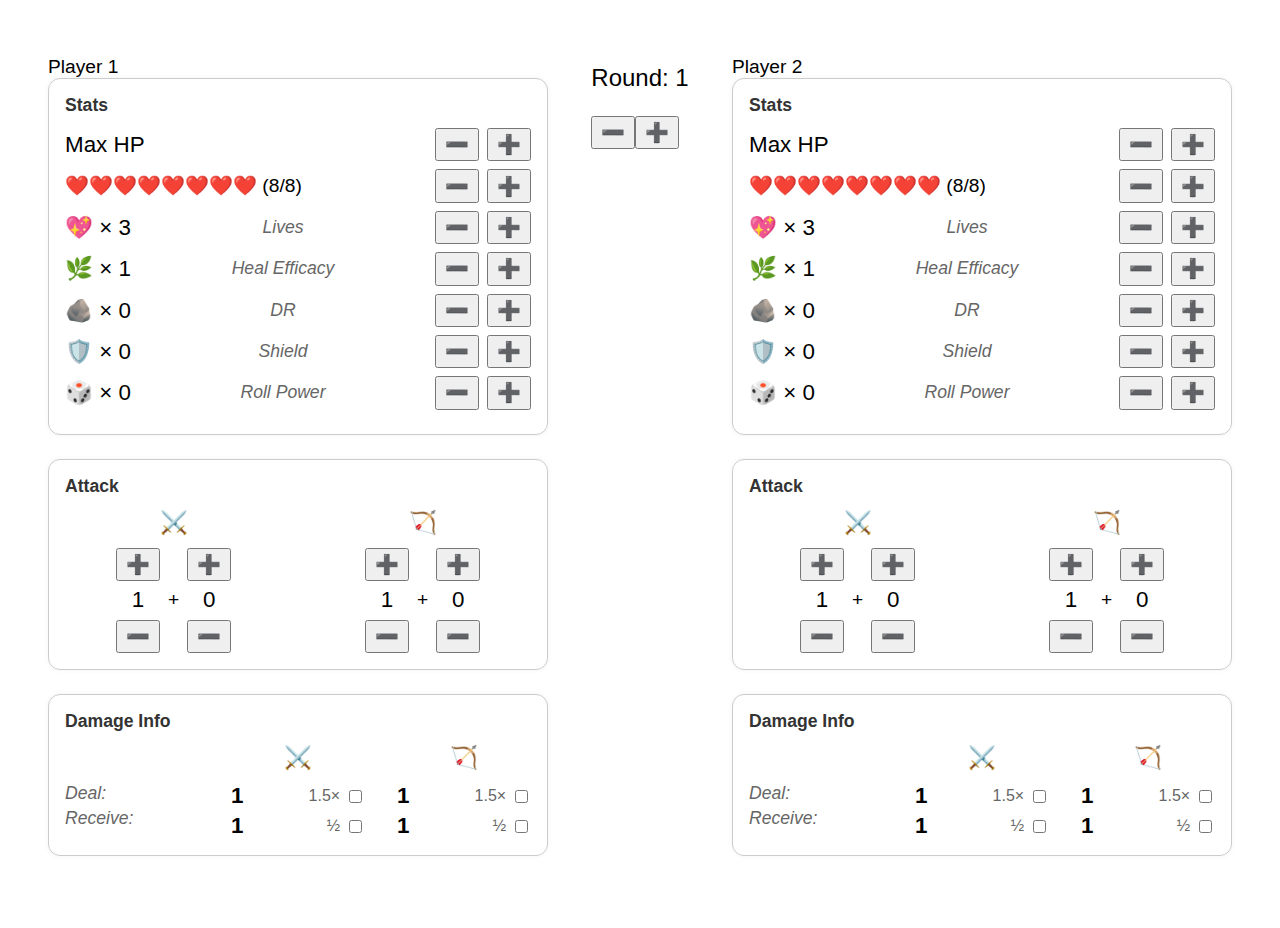
<file: index.html>
<!DOCTYPE html>
<html>
  <head>
    <meta charset="UTF-8" />
    <title>Stat Tracker</title>
    <link rel="stylesheet" href="index.css" />
  </head>
  <body>
    <div class="app-container">
      <!-- Player 1 -->
      <div class="player">
        <div class="player-name">Player 1</div>

        <!-- Defense Block -->
        <div class="stat-block">
          <div class="section-label">Stats</div>

          <div class="stat-row">
            <div class="display-group">
              <span class="display-value">Max HP</span>
              
            </div>
            <div class="controls">
              <button class="btn max-hp-decrease">➖</button>
              <button class="btn max-hp-increase">➕</button>
            </div>
          </div>
          <!-- HP -->
          <div class="stat-row">
            <div class="display-group">
              <span class="display-value hearts">❤️❤️❤️🖤🖤</span>
            </div>
            <div class="controls">
              <button class="btn hp-decrease">➖</button>
              <button class="btn hp-increase">➕</button>
            </div>
          </div>

          <!-- Lives -->
          <div class="stat-row">
            <div class="display-value lives">💖 × 2</div>
            <div class="stat-label">Lives</div>
            <div class="controls">
              <button class="btn life-decrease">➖</button>
              <button class="btn life-increase">➕</button>
            </div>
          </div>

          <!-- Heal Efficacy -->
          <div class="stat-row">
            <div class="display-value heal">🌿 × 3</div>
            <div class="stat-label">Heal Efficacy</div>
            <div class="controls">
              <button class="btn heal-decrease">➖</button>
              <button class="btn heal-increase">➕</button>
            </div>
          </div>

          <!-- Damage Reduction -->
          <div class="stat-row">
            <div class="display-value reduction">🪨 × 1</div>
            <div class="stat-label">DR</div>
            <div class="controls">
              <button class="btn reduction-decrease">➖</button>
              <button class="btn reduction-increase">➕</button>
            </div>
          </div>

          <!-- Shield -->
          <div class="stat-row">
            <div class="display-value shield">🛡️ × 3</div>
            <div class="stat-label">Shield</div>
            <div class="controls">
              <button class="btn shield-decrease">➖</button>
              <button class="btn shield-increase">➕</button>
            </div>
          </div>

          <!-- Roll Power -->
          <div class="stat-row">
            <div class="display-value roll">🎲 × 3</div>
            <div class="stat-label">Roll Power</div>
            <div class="controls">
              <button class="btn roll-decrease">➖</button>
              <button class="btn roll-increase">➕</button>
            </div>
          </div>
        </div>

        <!-- Offense Block -->
        <div class="stat-block">
          <div class="section-label">Attack</div>
          <div class="damage-section">
            <!-- Primary -->
            <div class="damage-group">
              <div class="damage-header">
                <div class="damage-label">⚔️</div>
              </div>
              <div class="damage-row">
                <div class="damage-cell">
                  <button class="btn">➕</button>
                  <div class="damage-value base">4</div>
                  <button class="btn">➖</button>
                </div>
                <div class="plus-symbol">+</div>
                <div class="damage-cell">
                  <button class="btn">➕</button>
                  <div class="damage-value bonus">2</div>
                  <button class="btn">➖</button>
                </div>
              </div>
            </div>

            <!-- Secondary -->
            <div class="damage-group">
              <div class="damage-header">
                <div class="damage-label">🏹</div>
              </div>
              <div class="damage-row">
                <div class="damage-cell">
                  <button class="btn">➕</button>
                  <div class="damage-value base">4</div>
                  <button class="btn">➖</button>
                </div>
                <div class="plus-symbol">+</div>
                <div class="damage-cell">
                  <button class="btn">➕</button>
                  <div class="damage-value bonus">2</div>
                  <button class="btn">➖</button>
                </div>
              </div>
            </div>
          </div>
        </div>

        <!-- Info Block -->
        <div class="stat-block">
          <div class="section-label">Damage Info</div>
          <div class="info-section">
            <!-- Labels -->
            <div class="damage-group">
              <div class="info-header"><div class="damage-label" style="visibility: hidden;">⚔️</div></div>
              <div class="info-row"><div class="stat-label">Deal:</div></div>
              <div class="info-row"><div class="stat-label">Receive:</div></div>
            </div>

            <!-- Primary -->
            <div class="damage-group">
              <div class="info-header"><div class="damage-label">⚔️</div></div>
              <div class="info-row">
                <div class="damage-total">6</div>
                <label class="dmg-toggle">1.5× <input type="checkbox" /></label>
              </div>
              <div class="info-row">
                <div class="damage-total">6</div>
                <label class="dmg-toggle">½ <input type="checkbox" /></label>
              </div>
            </div>

            <!-- Secondary -->
            <div class="damage-group">
              <div class="info-header"><div class="damage-label">🏹</div></div>
              <div class="info-row">
                <div class="damage-total">6</div>
                <label class="dmg-toggle">1.5× <input type="checkbox" /></label>
              </div>
              <div class="info-row">
                <div class="damage-total">6</div>
                <label class="dmg-toggle">½ <input type="checkbox" /></label>
              </div>
            </div>
          </div>
        </div>
      </div>

      <div>
        <p id="round-display" class="round-display">Round: 1</p>
        <div class="round-controls">
          <button id="round-decrease" class="btn round-decrease">➖</button>
          <button id="round-increase" class="btn round-increase">➕</button>
        </div>
      </div>

      <!-- Player 2 -->
      <div class="player">
        <div class="player-name">Player 2</div>

        <!-- Defense Block -->
        <div class="stat-block">
          <div class="section-label">Stats</div>

          <div class="stat-row">
            <div class="display-group">
              <span class="display-value">Max HP</span>
              
            </div>
            <div class="controls">
              <button class="btn max-hp-decrease">➖</button>
              <button class="btn max-hp-increase">➕</button>
            </div>
          </div>

          <!-- HP -->
          <div class="stat-row">
            <div class="display-group">
              <span class="display-value hearts">❤️❤️❤️🖤🖤</span>
            </div>
            <div class="controls">
              <button class="btn hp-decrease">➖</button>
              <button class="btn hp-increase">➕</button>
            </div>
          </div>

          <!-- Lives -->
          <div class="stat-row">
            <div class="display-value lives">💖 × 2</div>
            <div class="stat-label">Lives</div>
            <div class="controls">
              <button class="btn life-decrease">➖</button>
              <button class="btn life-increase">➕</button>
            </div>
          </div>

          <!-- Heal Efficacy -->
          <div class="stat-row">
            <div class="display-value heal">🌿 × 3</div>
            <div class="stat-label">Heal Efficacy</div>
            <div class="controls">
              <button class="btn heal-decrease">➖</button>
              <button class="btn heal-increase">➕</button>
            </div>
          </div>

          <!-- Damage Reduction -->
          <div class="stat-row">
            <div class="display-value reduction">🪨 × 1</div>
            <div class="stat-label">DR</div>
            <div class="controls">
              <button class="btn reduction-decrease">➖</button>
              <button class="btn reduction-increase">➕</button>
            </div>
          </div>

          <!-- Shield -->
          <div class="stat-row">
            <div class="display-value shield">🛡️ × 3</div>
            <div class="stat-label">Shield</div>
            <div class="controls">
              <button class="btn shield-decrease">➖</button>
              <button class="btn shield-increase">➕</button>
            </div>
          </div>

          <!-- Roll Power -->
          <div class="stat-row">
            <div class="display-value roll">🎲 × 3</div>
            <div class="stat-label">Roll Power</div>
            <div class="controls">
              <button class="btn roll-decrease">➖</button>
              <button class="btn roll-increase">➕</button>
            </div>
          </div>
        </div>

        <!-- Offense Block -->
        <div class="stat-block">
          <div class="section-label">Attack</div>
          <div class="damage-section">
            <!-- Primary -->
            <div class="damage-group">
              <div class="damage-header">
                <div class="damage-label">⚔️</div>
              </div>
              <div class="damage-row">
                <div class="damage-cell">
                  <button class="btn">➕</button>
                  <div class="damage-value base">4</div>
                  <button class="btn">➖</button>
                </div>
                <div class="plus-symbol">+</div>
                <div class="damage-cell">
                  <button class="btn">➕</button>
                  <div class="damage-value bonus">2</div>
                  <button class="btn">➖</button>
                </div>
              </div>
            </div>

            <!-- Secondary -->
            <div class="damage-group">
              <div class="damage-header">
                <div class="damage-label">🏹</div>
              </div>
              <div class="damage-row">
                <div class="damage-cell">
                  <button class="btn">➕</button>
                  <div class="damage-value base">4</div>
                  <button class="btn">➖</button>
                </div>
                <div class="plus-symbol">+</div>
                <div class="damage-cell">
                  <button class="btn">➕</button>
                  <div class="damage-value bonus">2</div>
                  <button class="btn">➖</button>
                </div>
              </div>
            </div>
          </div>
        </div>

        <!-- Info Block -->
        <div class="stat-block">
          <div class="section-label">Damage Info</div>
          <div class="info-section">
            <!-- Labels -->
            <div class="damage-group">
              <div class="info-header"><div class="damage-label" style="visibility: hidden;">⚔️</div></div>
              <div class="info-row"><div class="stat-label">Deal:</div></div>
              <div class="info-row"><div class="stat-label">Receive:</div></div>
            </div>

            <!-- Primary -->
            <div class="damage-group">
              <div class="info-header"><div class="damage-label">⚔️</div></div>
              <div class="info-row">
                <div class="damage-total">6</div>
                <label class="dmg-toggle">1.5× <input type="checkbox" /></label>
              </div>
              <div class="info-row">
                <div class="damage-total">6</div>
                <label class="dmg-toggle">½ <input type="checkbox" /></label>
              </div>
            </div>

            <!-- Secondary -->
            <div class="damage-group">
              <div class="info-header"><div class="damage-label">🏹</div></div>
              <div class="info-row">
                <div class="damage-total">6</div>
                <label class="dmg-toggle">1.5× <input type="checkbox" /></label>
              </div>
              <div class="info-row">
                <div class="damage-total">6</div>
                <label class="dmg-toggle">½ <input type="checkbox" /></label>
              </div>
            </div>
          </div>
        </div>
      </div>
    </div>
    <script src="stat.js"></script>
  </body>
</html>
</file>
<file: index.css>
body {
  font-family: -apple-system, BlinkMacSystemFont, 'Segoe UI', Roboto, Helvetica, Arial, sans-serif;
  margin-top: 0.5rem;
  margin-bottom: auto;
  margin-left: auto;
  margin-right: auto;
  padding: 2rem;
}

.app-container {
  display: flex;
  justify-content: space-between;
  gap: 0.5rem;
}

.player {
  flex: 1;
  max-width: 500px;
  font-size: 1.2rem;
  padding: 1rem;
}

.stat-block {
  border: 1px solid #ccc;
  border-radius: 0.75rem;
  padding: 1rem;
  margin-bottom: 1.5rem;
  box-shadow: 0 0 5px rgba(0, 0, 0, 0.05);
}

.section-label {
  font-weight: bold;
  font-size: 1.1rem;
  margin-bottom: 0.75rem;
  color: #333;
}

.stat-row {
  display: flex;
  justify-content: space-between;
  align-items: center;
  margin: 0.5rem 0;
}

.display-group {
  display: flex;
  max-width: 100%;  
  flex-wrap: wrap; 
  align-items: center;
  gap: 0.5rem;
}

.display-value {
  font-size: 1.4rem;
  display: flex;
  align-items: center;
  gap: 0.3rem;
  white-space: nowrap;
}

.display-value.hearts {
  display: inline-block;
  white-space: normal;
  word-break: break-word;
  line-height: 1.4;
  font-size: 1.2rem;  
  max-width: 100%;       
}

.controls {
  display: flex;
  gap: 0.5rem;
}

.btn {
  font-size: 1.2rem;
  padding: 0.2rem 0.5rem;
}

.stat-label {
  font-size: 1.1rem;
  font-style: italic;
  color: #666;
}

.damage-section {
  display: flex;
  justify-content: space-between;
  gap: 2rem;
}

.info-section {
  display: flex;
  justify-content: space-between;
  gap: 2rem;
}

.damage-group {
  flex: 1;
  display: flex;
  flex-direction: column;
  align-items: center;
  gap: 0.25rem;
}

.info-header {
  display: flex;
  justify-content: center;
  margin-bottom: 0.5rem;
}

.damage-header {
  display: flex;
  justify-content: center;
  align-items: center;
  margin-bottom: 0.5rem;
}

.damage-label {
  font-size: 1.4rem;
  text-align: center;
}

.damage-row {
  display: flex;
  align-items: center;
  gap: 0.5rem;
}

.damage-cell {
  display: flex;
  flex-direction: column;
  align-items: center;
  gap: 0.2rem;
}

.damage-value {
  font-size: 1.4rem;
  padding: 0.2rem 0.6rem;
  min-width: 1.5rem;
  text-align: center;
}

.plus-symbol {
  font-size: 1.2rem;
}

.info-row {
  display: flex;
  justify-content: space-between;
  align-items: center;
  width: 100%;
}

.damage-total {
  font-weight: bold;
  font-size: 1.4rem;
  color: black;
}

.dmg-toggle {
  font-size: 1rem;
  display: flex;
  align-items: center;
  gap: 0.3rem;
  color: #666;
}

.modified-total {
  font-size: 1.3rem;
  font-style: italic;
  color: #666;
}

.round-display {
  font-size: 1.5rem;
}

.round-controls {
  display: flex;
}
</file>
